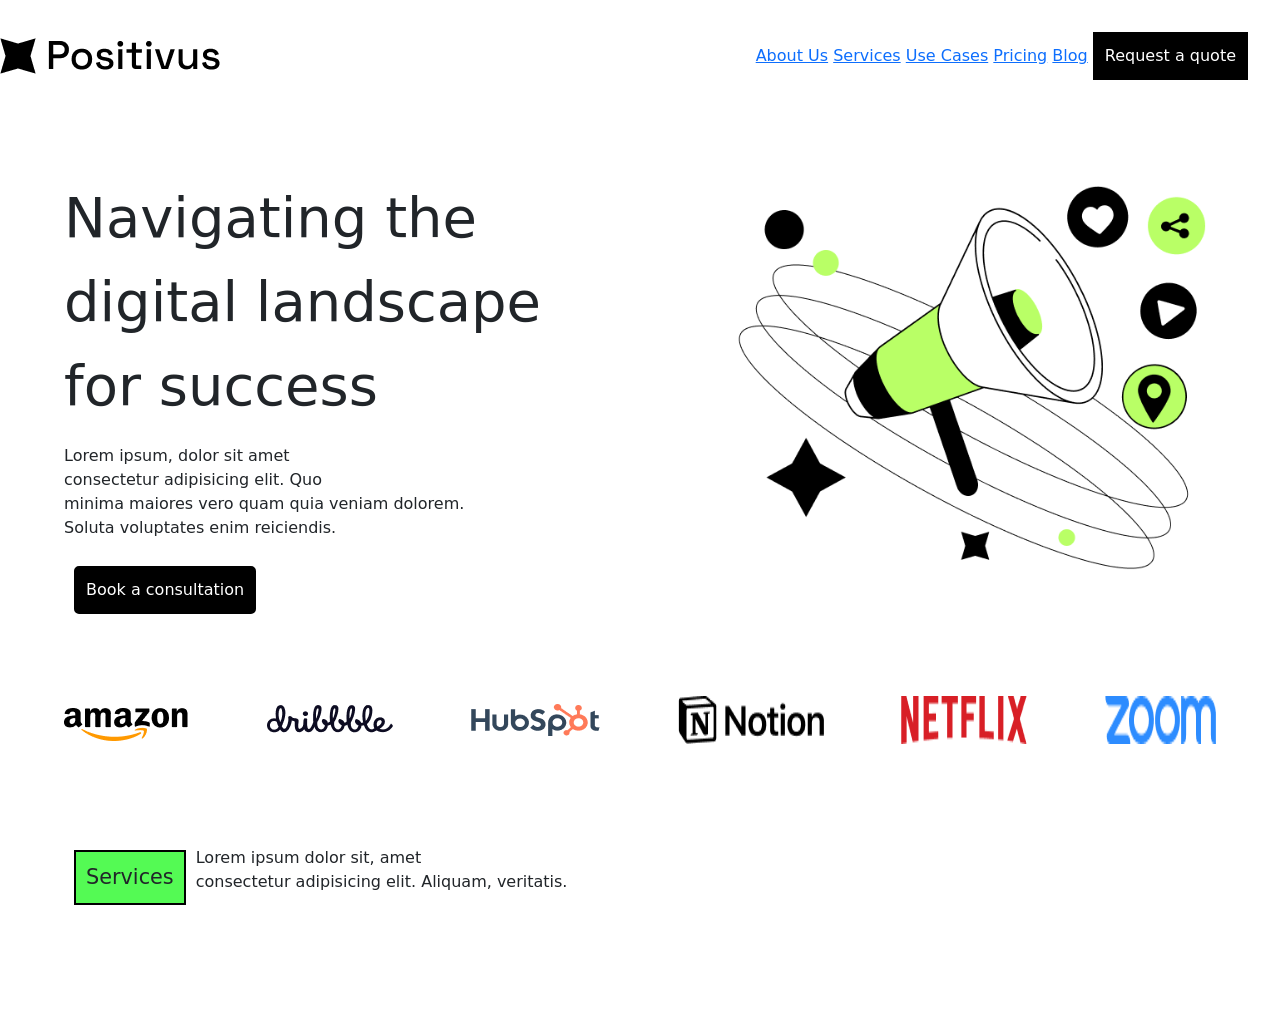
<file: index.html>
<!doctype html>
<html lang="en">
  <head>
    <meta charset="utf-8">
    <meta name="viewport" content="width=device-width, initial-scale=1">
    <title>Heckathon</title>
    <link href="https://cdn.jsdelivr.net/npm/bootstrap@5.3.3/dist/css/bootstrap.min.css" rel="stylesheet" integrity="sha384-QWTKZyjpPEjISv5WaRU9OFeRpok6YctnYmDr5pNlyT2bRjXh0JMhjY6hW+ALEwIH" crossorigin="anonymous">
    <link rel="stylesheet" href="./style.css">
  </head>
  <body>
    <nav class="d-flex justify-between align-center">
        <div>
            <img src="./Assets/Logo.png" alt="Logo">
        </div>
        <div class="nav-items text-none gap-5">
            <a href="">About Us</a>
            <a href="">Services</a>
            <a href="">Use Cases</a>
            <a href="">Pricing</a>
            <a href="">Blog</a>
            <button class="nav-button">Request a quote</button>
        </div>
    </nav>
    <main class="main">
        <div>
            <p><img src="./Assets/main-img.png" alt="Main" width="500px" align="right"><span class="main-text">Navigating the <br />digital landscape <br /> for success</span></p>
            <p class="main-text2">Lorem ipsum, dolor sit amet  <br />consectetur adipisicing elit. Quo <br /> minima maiores vero quam quia veniam dolorem. <br /> Soluta voluptates enim reiciendis.</p>
            <button class="button">Book a consultation</button>
        </div>
        <br>
        <br>
        <br>
        <div class="d-flex clr-blck justify-between">
            <img src="./Assets/Company logo.png" alt="Amazon">
            <img src="./Assets/Company logo (1).png" alt="Logo2">
            <img src="./Assets/Company logo (2).png" alt="Logo3">
            <img src="./Assets/Vector.png" alt="Logo4">
            <img src="./Assets/Vector (1).png" alt="Logo5">
            <img src="./Assets/Vector (2).png" alt="Logo6">
        </div>
        <br>
        <br>
        <br>
        <br>
        <div class="d-flex align-center">
            <p class="services">Services</p>
            <p>Lorem ipsum dolor sit, amet <br> consectetur adipisicing elit. Aliquam, veritatis.</p>
        </div>
        <br>
        <br>
    </main>








    <script src="https://cdn.jsdelivr.net/npm/bootstrap@5.3.3/dist/js/bootstrap.bundle.min.js" integrity="sha384-YvpcrYf0tY3lHB60NNkmXc5s9fDVZLESaAA55NDzOxhy9GkcIdslK1eN7N6jIeHz" crossorigin="anonymous"></script>
  </body>
</html>
</file>
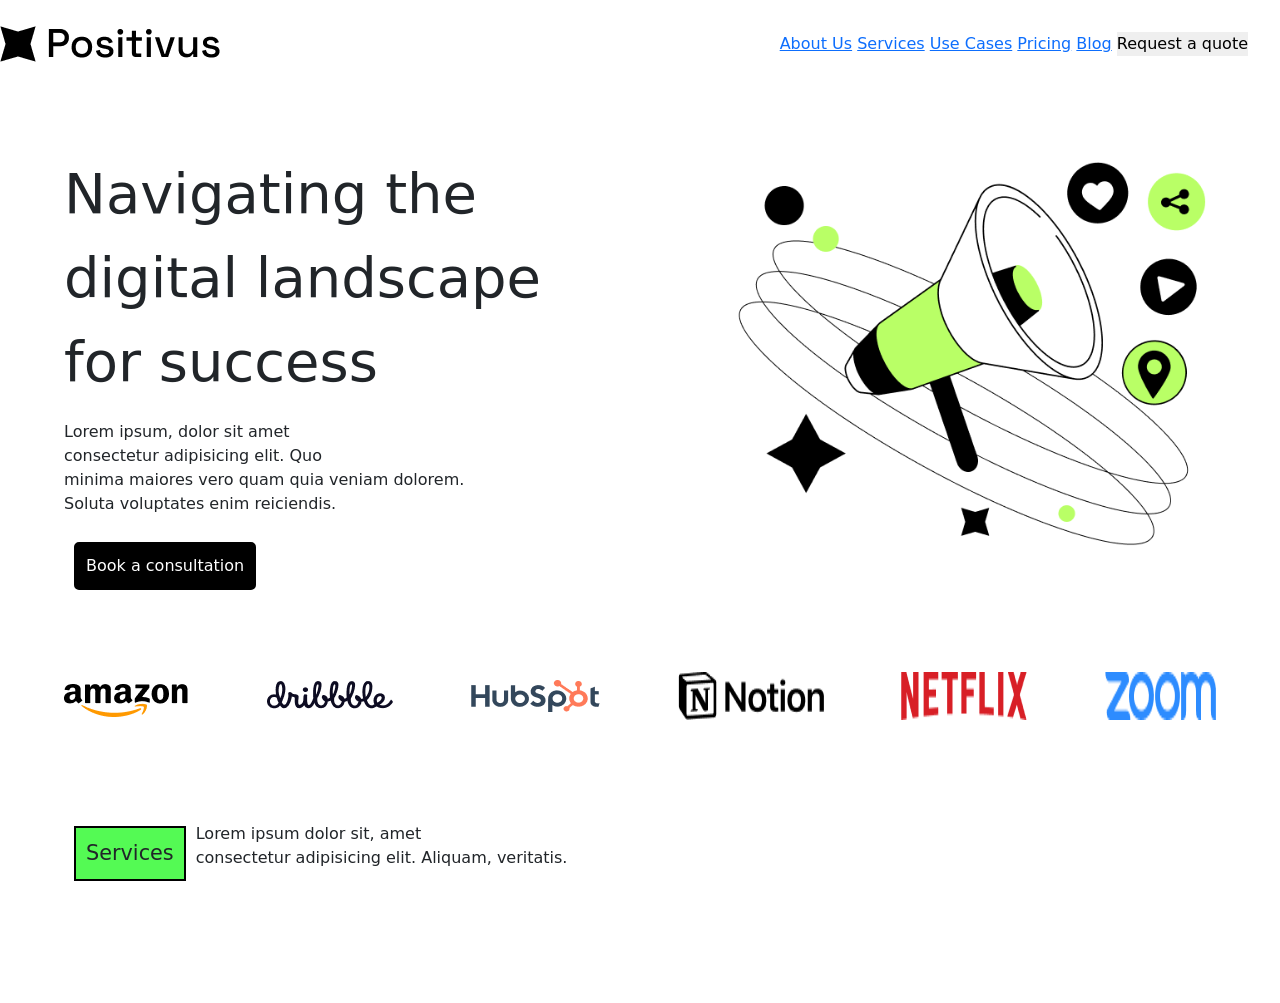
<file: indedx.html>
<!doctype html>
<html lang="en">
  <head>
    <meta charset="utf-8">
    <meta name="viewport" content="width=device-width, initial-scale=1">
    <title>Heckathon</title>
    <link href="https://cdn.jsdelivr.net/npm/bootstrap@5.3.3/dist/css/bootstrap.min.css" rel="stylesheet" integrity="sha384-QWTKZyjpPEjISv5WaRU9OFeRpok6YctnYmDr5pNlyT2bRjXh0JMhjY6hW+ALEwIH" crossorigin="anonymous">
    <link rel="stylesheet" href="./style.css">
  </head>
  <body>
    <nav class="d-flex justify-between align-center">
        <div>
            <img src="./Assets/Logo.png" alt="Logo">
        </div>
        <div class="nav-items gap-5">
            <a href="#">About Us</a>
            <a href="">Services</a>
            <a href="">Use Cases</a>
            <a href="">Pricing</a>
            <a href="">Blog</a>
            <button>Request a quote</button>
        </div>
    </nav>
    <main class="main">
        <div>
            <p><img src="./Assets/main-img.png" alt="Main" width="500px" align="right"><span class="main-text">Navigating the <br />digital landscape <br /> for success</span></p>
            <p class="main-text2">Lorem ipsum, dolor sit amet  <br />consectetur adipisicing elit. Quo <br /> minima maiores vero quam quia veniam dolorem. <br /> Soluta voluptates enim reiciendis.</p>
            <button class="button">Book a consultation</button>
        </div>
        <br>
        <br>
        <br>
        <div class="d-flex clr-blck justify-between">
            <img src="./Assets/Company logo.png" alt="Amazon">
            <img src="./Assets/Company logo (1).png" alt="Logo2">
            <img src="./Assets/Company logo (2).png" alt="Logo3">
            <img src="./Assets/Vector.png" alt="Logo4">
            <img src="./Assets/Vector (1).png" alt="Logo5">
            <img src="./Assets/Vector (2).png" alt="Logo6">
        </div>
        <br>
        <br>
        <br>
        <br>
        <div class="d-flex align-center">
            <p class="services">Services</p>
            <p>Lorem ipsum dolor sit, amet <br> consectetur adipisicing elit. Aliquam, veritatis.</p>
        </div>
        <br>
        <br>
    </main>








    <script src="https://cdn.jsdelivr.net/npm/bootstrap@5.3.3/dist/js/bootstrap.bundle.min.js" integrity="sha384-YvpcrYf0tY3lHB60NNkmXc5s9fDVZLESaAA55NDzOxhy9GkcIdslK1eN7N6jIeHz" crossorigin="anonymous"></script>
  </body>
</html>
</file>
<file: style.css>
.nav-button{
   background-color: black;
   color: white;
   border: 2px solid black;
   padding: 10px;
}
*{
    padding: 0;
    border: 0;
    margin: 0;
    box-sizing: border-box;
}
.justify-between{
    justify-content: space-between;
}
.nav-items{
    padding: 2rem;
    text-decoration: none;
    color: black;
}
.align-center{
    align-items: center;
}
/* .main{
    font-size: 1.6rem;
} */
 .main-text{
    font-size: 3.5rem;
 }
 .justify-around{
    justify-content: space-around;
 }
 .main{
    padding: 2rem;
    margin: 2rem;
 }
 .button{
    border: 2px solid black;
    background-color: black;
    color: white;
    border-radius: 5px;
    margin: 10px;
    padding: 10px;
 }
 .clr-blck{
    color: black;
 }
 .services{
    background-color: #54fa54;
    padding: 10px;
    margin: 10px;
    border: 2px solid black;
    font-size: 1.3rem;
 }
 .text{
    margin-left: 10px;
 }
 .optimization{
    background-color: gray;
    padding: 2px;
 }
</file>
